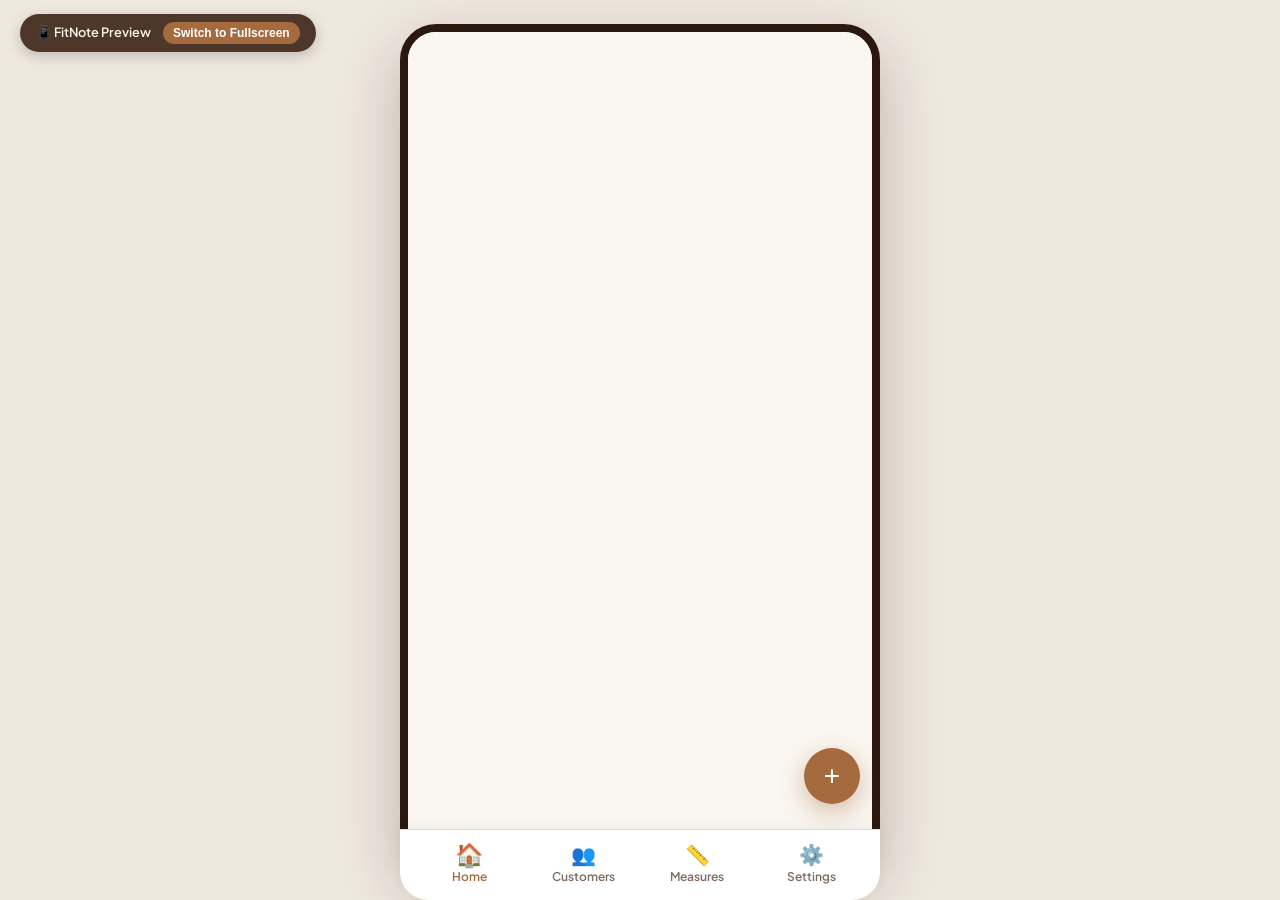
<file: index.html>
<!DOCTYPE html>
<html lang="en">
<head>
  <meta charset="UTF-8">
  <meta name="viewport" content="width=device-width, initial-scale=1.0, maximum-scale=1.0, user-scalable=no, viewport-fit=cover">
  <title>FitNote — Digital Measurement Book for Fashion Designers</title>
  <meta name="description" content="Digital measurement book for Ghanaian fashion designers and seamstresses. Store customer body measurements safely and find them in under 10 seconds.">
  <meta name="theme-color" content="#3B2418">

  <!-- Google Fonts: Plus Jakarta Sans & Playfair Display -->
  <link rel="preconnect" href="https://fonts.googleapis.com">
  <link rel="preconnect" href="https://fonts.gstatic.com" crossorigin>
  <link href="https://fonts.googleapis.com/css2?family=Playfair+Display:ital,wght@0,600;0,700;1,600&family=Plus+Jakarta+Sans:wght@400;500;600;700;800&display=swap" rel="stylesheet">

  <!-- Stylesheets -->
  <link rel="stylesheet" href="css/style.css">
  <link rel="stylesheet" href="css/auth.css">
  <link rel="stylesheet" href="css/responsive.css">

  <!-- Favicon / Mannequin Icon -->
  <link rel="icon" type="image/svg+xml" href="assets/mannequin.svg">
</head>
<body>

  <!-- Desktop Preview Toolbar (for testing & designer review on laptops) -->
  <div class="desktop-preview-bar">
    <span>📱 FitNote Preview</span>
    <button class="preview-toggle-btn" id="btn-toggle-wide-mode">Switch to Fullscreen</button>
  </div>

  <div id="app">

    <!-- ================= VIEW 1: SPLASH / WELCOME SCREEN ================= -->
    <section id="view-splash" class="view splash-view view-no-bottom-nav">
      <div></div>
      <div class="splash-content-center">
        <img src="assets/mannequin.svg" alt="FitNote Mannequin" class="splash-mannequin-logo">
        <h1 class="splash-brand-title">FitNote</h1>
        <div class="splash-tagline">Your Measurements.<br>Always With You.</div>
        <p class="splash-description">
          A simple way to keep your customers' body measurements safe, organized, and accessible even without internet.
        </p>
      </div>

      <div class="splash-actions">
        <button id="btn-splash-get-started" class="btn-splash-primary">Get Started</button>
        <button id="btn-splash-login" class="splash-login-link">I already have an account</button>
      </div>
    </section>

    <!-- ================= VIEW 2: LOGIN SCREEN ================= -->
    <section id="view-login" class="view auth-page-container view-no-bottom-nav">
      <div class="auth-header">
        <img src="assets/mannequin.svg" alt="FitNote" class="auth-logo">
        <h2 class="auth-title">FitNote</h2>
        <p class="auth-subtitle">Welcome back! Sign in to continue</p>
      </div>

      <div class="auth-card">
        <form id="form-login">
          <div class="form-group">
            <label class="form-label">Email or Phone Number</label>
            <div class="input-with-icon">
              <span class="input-icon-left">✉️</span>
              <input type="text" id="login-input-email" class="form-input" placeholder="ama@fashion.com or 024 XXX XXXX" required value="ama@fitnote.com">
            </div>
          </div>

          <div class="form-group">
            <label class="form-label">Password</label>
            <div class="input-with-icon">
              <span class="input-icon-left">🔒</span>
              <input type="password" id="login-input-password" class="form-input" placeholder="••••••••" required value="password123">
              <button type="button" class="input-icon-right" id="btn-toggle-password" title="Toggle password">👁</button>
            </div>
            <a href="javascript:void(0)" onclick="alert('Password reset link will be sent to your registered email.')" class="auth-forgot-link">Forgot password?</a>
          </div>

          <button type="submit" class="btn btn-primary" id="btn-submit-login">Login</button>
        </form>

        <div class="auth-footer">
          Don't have an account? <button type="button" class="auth-link-btn" onclick="location.hash='#register'">Create Account</button>
        </div>
      </div>
    </section>

    <!-- ================= VIEW 3: REGISTRATION SCREEN ================= -->
    <section id="view-register" class="view auth-page-container view-no-bottom-nav">
      <div class="auth-header">
        <img src="assets/mannequin.svg" alt="FitNote" class="auth-logo">
        <h2 class="auth-title">Create Account</h2>
        <p class="auth-subtitle">Keep your fashion client book safe forever</p>
      </div>

      <div class="auth-card">
        <form id="form-register">
          <div class="form-group">
            <label class="form-label">Full Name <span class="required">*</span></label>
            <input type="text" id="reg-input-name" class="form-input" placeholder="e.g. Ama Mensah" required>
          </div>

          <div class="form-group">
            <label class="form-label">Email Address <span class="required">*</span></label>
            <input type="email" id="reg-input-email" class="form-input" placeholder="ama@fashion.com" required>
          </div>

          <div class="form-group">
            <label class="form-label">Create Password <span class="required">*</span></label>
            <input type="password" id="reg-input-pass" class="form-input" placeholder="Minimum 6 characters" required minlength="6">
          </div>

          <div class="form-group">
            <label class="form-label">Confirm Password <span class="required">*</span></label>
            <input type="password" id="reg-input-confirm" class="form-input" placeholder="Re-enter password" required minlength="6">
          </div>

          <button type="submit" class="btn btn-primary">Create Account</button>
        </form>

        <div class="auth-footer">
          Already have an account? <button type="button" class="auth-link-btn" onclick="location.hash='#login'">Log In</button>
        </div>
      </div>
    </section>

    <!-- ================= VIEW 4: BUSINESS SETUP ================= -->
    <section id="view-setup" class="view auth-page-container view-no-bottom-nav">
      <div class="auth-header">
        <h2 class="auth-title">Welcome! 👋🏾</h2>
        <p class="auth-subtitle">Let's set up your fashion brand</p>
      </div>

      <div class="auth-card">
        <form id="form-setup">
          <div class="form-group">
            <label class="form-label">Business / Brand Name</label>
            <input type="text" id="setup-input-biz" class="form-input" placeholder="e.g. Ama's Fashion" required>
          </div>

          <div class="form-group">
            <label class="form-label">Your Name</label>
            <input type="text" id="setup-input-name" class="form-input" placeholder="e.g. Ama Mensah" required>
          </div>

          <div class="form-group">
            <label class="form-label">What do you make?</label>
            <div class="category-checkboxes">
              <label class="category-option">
                <input type="radio" name="setup_category" value="Women's Wear" checked>
                <span class="category-option-text">👗 Women's Wear (Gowns, Kaba & Slit)</span>
              </label>
              <label class="category-option">
                <input type="radio" name="setup_category" value="Men's Wear">
                <span class="category-option-text">👔 Men's Wear (Kaftan, Shirts, Suits)</span>
              </label>
              <label class="category-option">
                <input type="radio" name="setup_category" value="Children's Wear">
                <span class="category-option-text">🧸 Children's Wear</span>
              </label>
              <label class="category-option">
                <input type="radio" name="setup_category" value="Mixed">
                <span class="category-option-text">✨ Mixed / All Categories</span>
              </label>
            </div>
          </div>

          <button type="submit" class="btn btn-primary">Continue to Dashboard</button>
        </form>
      </div>
    </section>

    <!-- ================= VIEW 5: DASHBOARD ================= -->
    <section id="view-dashboard" class="view active-view">
      <header class="dashboard-header">
        <div class="header-greeting-row">
          <div>
            <h1 class="greeting-title" id="dashboard-greeting">Good morning, Ama! 👋🏾</h1>
            <div class="business-subtitle" id="dashboard-business-name">Ama's Fashion</div>
          </div>
          <button class="nav-icon-btn" onclick="location.hash='#settings'" title="Settings">
            🔔
          </button>
        </div>
        <div class="sync-status-pill sync-status-indicator">
          <span>✓</span> Synced
        </div>
      </header>

      <!-- Stats Grid -->
      <div class="stats-grid">
        <div class="stat-card">
          <div class="stat-icon">👥</div>
          <div class="stat-number" id="stat-total-customers">0</div>
          <div class="stat-label">Customers</div>
        </div>
        <div class="stat-card">
          <div class="stat-icon">📏</div>
          <div class="stat-number" id="stat-recently-measured">0</div>
          <div class="stat-label">Measured (30d)</div>
        </div>
        <div class="stat-card">
          <div class="stat-icon">✨</div>
          <div class="stat-number" id="stat-this-week">0</div>
          <div class="stat-label">This Week</div>
        </div>
      </div>

      <!-- Quick Actions Grid -->
      <div class="quick-actions-section">
        <div class="section-title-row">
          <h2 class="section-title">Quick Actions</h2>
        </div>
        <div class="quick-actions-grid">
          <div class="action-tile" onclick="location.hash='#add-customer'">
            <div class="action-tile-icon">➕</div>
            <div class="action-tile-text">
              <span class="action-tile-title">Add Customer</span>
              <span class="action-tile-subtitle">New client</span>
            </div>
          </div>

          <div class="action-tile" onclick="location.hash='#customers'">
            <div class="action-tile-icon">📏</div>
            <div class="action-tile-text">
              <span class="action-tile-title">Record Fit</span>
              <span class="action-tile-subtitle">Take measures</span>
            </div>
          </div>

          <div class="action-tile" onclick="location.hash='#customers'">
            <div class="action-tile-icon">📋</div>
            <div class="action-tile-text">
              <span class="action-tile-title">Client Book</span>
              <span class="action-tile-subtitle">All profiles</span>
            </div>
          </div>

          <div class="action-tile" onclick="location.hash='#settings'">
            <div class="action-tile-icon">☁️</div>
            <div class="action-tile-text">
              <span class="action-tile-title">Backup & Sync</span>
              <span class="action-tile-subtitle">Cloud safety</span>
            </div>
          </div>
        </div>
      </div>

      <!-- Prominent Fast Search -->
      <div style="padding: 0 20px;">
        <div class="search-container">
          <span class="search-icon-left">🔍</span>
          <input type="text" id="dashboard-search-input" class="search-input" placeholder="Search customers by name or phone...">
        </div>
      </div>

      <!-- Recent Customers Section -->
      <div class="quick-actions-section" style="margin-bottom: 12px;">
        <div class="section-title-row">
          <h2 class="section-title">Recent Customers</h2>
          <a href="#customers" class="section-link">View All ›</a>
        </div>
      </div>

      <div class="customer-list" id="dashboard-recent-list">
        <!-- Rendered dynamically -->
      </div>
    </section>

    <!-- ================= VIEW 6: CUSTOMERS LIST & SEARCH ================= -->
    <section id="view-customers" class="view">
      <header class="top-nav">
        <h1 class="top-nav-title">
          <span>👥</span> Customers
        </h1>
        <div style="display:flex; align-items:center; gap:8px;">
          <span class="badge badge-cream" id="customers-count-badge">0 customers</span>
          <button class="nav-icon-btn" onclick="location.hash='#add-customer'" title="Add Customer" style="background-color:var(--color-cream); font-size:1.4rem; color:var(--color-accent);">
            +
          </button>
        </div>
      </header>

      <div style="padding: 16px 20px 8px 20px;">
        <div class="search-container" style="margin-bottom: 10px;">
          <span class="search-icon-left">🔍</span>
          <input type="text" id="customers-search-input" class="search-input" placeholder="Search by name or phone (e.g. Ama)...">
        </div>
        <div class="sync-status-indicator" style="font-size:0.75rem; color:var(--color-text-muted); margin-bottom:8px;">
          ✓ Synced with Cloud
        </div>
      </div>

      <div class="customer-list" id="customers-full-list">
        <!-- Dynamically populated -->
      </div>
    </section>

    <!-- ================= VIEW 7: ADD / EDIT CUSTOMER ================= -->
    <section id="view-customer-form" class="view">
      <header class="top-nav">
        <button class="nav-icon-btn" onclick="window.history.back()">‹</button>
        <h2 class="top-nav-title" id="customer-form-title">Add Customer</h2>
        <div style="width:40px;"></div>
      </header>

      <div style="padding: 20px;">
        <div class="card">
          <form id="form-add-customer">
            <div class="form-group">
              <label class="form-label">Full Name <span class="required">*</span></label>
              <input type="text" id="cust-input-name" class="form-input" placeholder="e.g. Ama Mensah" required>
              <span class="form-hint">Enter first and last name for easy search.</span>
            </div>

            <div class="form-group">
              <label class="form-label">Phone Number <span class="required">*</span></label>
              <input type="tel" id="cust-input-phone" class="form-input" placeholder="e.g. 024 XXX XXXX" required>
              <span class="form-hint">Identifies the customer if names are duplicated.</span>
            </div>

            <div class="form-group">
              <label class="form-label">Gender</label>
              <select id="cust-input-gender" class="form-select">
                <option value="Female">Female</option>
                <option value="Male">Male</option>
                <option value="Other">Other</option>
                <option value="Prefer not to say">Prefer not to say</option>
              </select>
            </div>

            <div class="form-group">
              <label class="form-label">Old Notebook / Page Reference (Optional)</label>
              <input type="text" id="cust-input-notebook" class="form-input" placeholder="e.g. 2024 Black Book • Page 14">
              <span class="form-hint">Helps you reference old physical books while transitioning to FitNote.</span>
            </div>

            <div class="form-group">
              <label class="form-label">Customer Notes (Optional)</label>
              <textarea id="cust-input-notes" class="form-textarea" placeholder="e.g. Prefers loose fitting, wears corsets for wedding gowns, likes Ankara..."></textarea>
            </div>

            <button type="submit" class="btn btn-primary" style="margin-top:10px;">Save Customer</button>
          </form>
        </div>
      </div>
    </section>

    <!-- ================= VIEW 8: CUSTOMER PROFILE ================= -->
    <section id="view-customer-profile" class="view">
      <header class="top-nav">
        <button class="nav-icon-btn" onclick="location.hash='#customers'">‹</button>
        <h2 class="top-nav-title">Customer Profile</h2>
        <a href="javascript:void(0)" id="btn-profile-edit-customer" class="nav-icon-btn" title="Edit Customer">✏️</a>
      </header>

      <!-- Profile Hero Card -->
      <div class="profile-hero-card">
        <div class="profile-avatar-large" id="profile-avatar">AM</div>
        <h1 class="profile-name" id="profile-name">Ama Mensah</h1>
        <a href="#" class="profile-phone-btn" id="profile-phone">📞 024 123 4567</a>
        <div class="profile-tags-row" id="profile-tags-row">
          <!-- Gender & notes badges -->
        </div>
      </div>

      <!-- Profile Tabs -->
      <div class="tabs-header">
        <button class="tab-btn active">Measurements</button>
        <button class="tab-btn" onclick="alert('Orders & Invoicing will be available in Version 2.')">Orders (v2)</button>
        <button class="tab-btn" onclick="document.getElementById('profile-notes-card').scrollIntoView({behavior:'smooth'})">Notes</button>
      </div>

      <div style="padding: 0 20px;">
        <!-- Latest Measurement Card -->
        <div class="card" id="profile-latest-measurement-card">
          <!-- Rendered dynamically -->
        </div>

        <!-- Measurement History Banner -->
        <a href="#" id="btn-profile-history-link" class="card" style="display:flex; justify-content:space-between; align-items:center; text-decoration:none; color:inherit;">
          <div>
            <div style="font-weight:700; color:var(--color-primary); font-size:1rem;">Measurement History</div>
            <div style="font-size:0.8rem; color:var(--color-text-muted);">View previous records over time</div>
          </div>
          <div style="display:flex; align-items:center; gap:8px;">
            <span class="badge badge-cream" id="profile-history-count">0 records</span>
            <span style="font-size:1.2rem; color:var(--color-text-light);">›</span>
          </div>
        </a>

        <!-- Notes Card -->
        <div class="card" id="profile-notes-card">
          <div style="font-weight:700; color:var(--color-primary); margin-bottom:6px;">Client Notes</div>
          <p id="profile-customer-notes" style="font-size:0.92rem; color:var(--color-text-muted);"></p>
        </div>

        <!-- Add Measurement Button -->
        <a href="#" id="btn-profile-add-meas" class="btn btn-primary" style="margin-top:8px; margin-bottom:24px;">
          📏 + Add Measurement
        </a>
      </div>
    </section>

    <!-- ================= VIEW 9: ADD / EDIT MEASUREMENT ================= -->
    <section id="view-measurement-form" class="view">
      <header class="top-nav">
        <button class="nav-icon-btn" onclick="window.history.back()">‹</button>
        <h2 class="top-nav-title" id="meas-form-title">Add Measurement</h2>
        <div style="width:40px;"></div>
      </header>

      <div style="padding: 16px 20px;">
        <div style="margin-bottom: 12px;">
          <span style="font-size:0.85rem; color:var(--color-text-muted);">Customer:</span>
          <h2 style="font-size:1.25rem; color:var(--color-primary);" id="meas-form-customer-name">Ama Mensah</h2>
        </div>

        <!-- Step 1: Measurement Template Selector -->
        <label class="form-label" style="margin-bottom:6px;">Select Garment Template</label>
        <div class="template-chips-row" id="template-chips-container">
          <!-- Dynamically populated chips -->
        </div>

        <!-- Step 2: Measurement Unit Toggle -->
        <div style="display:flex; justify-content:space-between; align-items:center; margin-bottom:12px;">
          <label class="form-label">Measurement Unit</label>
          <div class="unit-toggle-group">
            <button type="button" class="unit-toggle-btn active" data-unit="inches">Inches (")</button>
            <button type="button" class="unit-toggle-btn" data-unit="cm">Centimeters (cm)</button>
          </div>
        </div>

        <form id="form-add-measurement">
          <!-- Step 3: Measurement Input Fields Grid -->
          <div class="measurement-inputs-grid" id="measurement-fields-container">
            <!-- Dynamically populated inputs -->
          </div>

          <!-- Measurement Session Date -->
          <div class="form-group">
            <label class="form-label">Measurement Date</label>
            <input type="date" id="meas-input-date" class="form-input" required>
          </div>

          <!-- Session Notes -->
          <div class="form-group">
            <label class="form-label">Garment Notes (Optional)</label>
            <textarea id="meas-input-notes" class="form-textarea" placeholder="e.g. Wedding guest outfit, client wore shapewear, slightly loose fitting..."></textarea>
          </div>

          <button type="submit" class="btn btn-primary" style="margin-top:8px;">Save Measurements</button>
        </form>
      </div>
    </section>

    <!-- ================= VIEW 10: MEASUREMENT DETAIL ================= -->
    <section id="view-measurement-detail" class="view">
      <header class="top-nav">
        <button class="nav-icon-btn" onclick="window.history.back()">‹</button>
        <h2 class="top-nav-title">Measurements</h2>
        <a href="#" id="detail-btn-edit" class="nav-icon-btn" title="Edit">✏️</a>
      </header>

      <div style="padding: 16px 20px;">
        <!-- Customer Banner -->
        <div class="card" style="margin-bottom:14px; background:linear-gradient(180deg, #FFFFFF 0%, var(--color-cream-light) 100%);">
          <div style="display:flex; justify-content:space-between; align-items:flex-start;">
            <div>
              <h2 id="detail-customer-name" style="font-size:1.25rem;">Ama Mensah</h2>
              <div id="detail-customer-meta" style="font-size:0.85rem; color:var(--color-text-muted); margin-top:2px;">Female • 12 Sept 2026</div>
            </div>
            <span class="badge badge-accent" id="detail-type-badge">Women's Dress</span>
          </div>
          <div style="margin-top:8px;">
            <span class="badge badge-cream" id="detail-unit-badge">Inches (")</span>
          </div>
        </div>

        <!-- Full Measurement Numbers -->
        <div class="card">
          <h3 style="font-size:1rem; margin-bottom:10px;">Recorded Body Measurements</h3>
          <div class="measurements-grid" id="detail-measurements-grid">
            <!-- Populated dynamically -->
          </div>
        </div>

        <!-- Garment Notes -->
        <div class="card">
          <h3 style="font-size:1rem; margin-bottom:6px;">Notes</h3>
          <p id="detail-notes" style="font-size:0.92rem; color:var(--color-text-muted);"></p>
        </div>

        <!-- Action Buttons -->
        <div style="display:flex; gap:12px; margin-top:14px;">
          <a href="#" id="detail-btn-history" class="btn btn-primary">Measurement History</a>
        </div>
      </div>
    </section>

    <!-- ================= VIEW 11: MEASUREMENT HISTORY TIMELINE ================= -->
    <section id="view-history" class="view">
      <header class="top-nav">
        <button class="nav-icon-btn" onclick="window.history.back()">‹</button>
        <h2 class="top-nav-title">Measurement History</h2>
        <div style="width:40px;"></div>
      </header>

      <div style="padding: 16px 20px 8px 20px;">
        <h2 id="history-customer-name" style="font-size:1.2rem; color:var(--color-primary); margin-bottom:4px;">Ama Mensah's History</h2>
        <p style="font-size:0.85rem; color:var(--color-text-muted);">
          Permanent record over time. Older measurements are never overwritten.
        </p>
      </div>

      <div id="history-timeline-container">
        <!-- Rendered timeline items -->
      </div>

      <div style="padding: 16px 20px;">
        <a href="#" id="btn-history-add-new" class="btn btn-primary">+ Add New Measurement Record</a>
      </div>
    </section>

    <!-- ================= VIEW 12: SETTINGS & BACKUP ================= -->
    <section id="view-settings" class="view">
      <header class="top-nav">
        <h1 class="top-nav-title">⚙️ Settings & Backup</h1>
      </header>

      <div style="padding: 20px;">
        <!-- Designer Profile Summary -->
        <div class="card">
          <div style="display:flex; align-items:center; gap:14px; margin-bottom:12px;">
            <div class="avatar-circle" style="background-color:var(--color-accent); width:50px; height:50px; font-size:1.2rem;">🧵</div>
            <div>
              <div style="font-weight:700; font-size:1.1rem; color:var(--color-primary);" id="settings-designer-name">Ama Mensah</div>
              <div style="font-size:0.85rem; color:var(--color-accent);" id="settings-biz-name">Ama's Fashion</div>
              <div style="font-size:0.75rem; color:var(--color-text-light);" id="settings-email">ama@fitnote.com</div>
            </div>
          </div>
          <div class="sync-status-indicator" style="font-size:0.85rem; font-weight:600;">
            ✓ Synced with Cloud
          </div>
        </div>

        <!-- Data Backup & Cloud Sync Card -->
        <div class="card">
          <h3 style="font-size:1rem; margin-bottom:8px;">☁️ Data Safety & Notebook Backup</h3>
          <p style="font-size:0.85rem; color:var(--color-text-muted); margin-bottom:14px;">
            Never lose customer measurements if your phone is lost, replaced, or damaged.
          </p>

          <button id="btn-export-backup" class="btn btn-secondary btn-sm" style="width:100%; margin-bottom:10px;">
            📥 Export Backup File (.json)
          </button>

          <label class="btn btn-outline btn-sm" style="width:100%; cursor:pointer;">
            📤 Restore from Backup File
            <input type="file" id="input-restore-file" accept=".json" style="display:none;">
          </label>
        </div>

        <!-- Demo Data Testing Card -->
        <div class="card">
          <h3 style="font-size:1rem; margin-bottom:6px;">🇬🇭 Sample Ghanaian Data</h3>
          <p style="font-size:0.85rem; color:var(--color-text-muted); margin-bottom:12px;">
            Load sample Ghanaian customers (Ama Mensah, Kofi Boateng, Serwaa Gyan) to test all features.
          </p>
          <button id="btn-reset-demo-data" class="btn btn-secondary btn-sm" style="width:100%;">
            Load Sample Data
          </button>
        </div>

        <!-- Logout Action -->
        <div style="margin-top:20px;">
          <button id="btn-logout" class="btn btn-danger-outline">Log Out</button>
        </div>
      </div>
    </section>

    <!-- ================= FIXED BOTTOM NAVIGATION BAR ================= -->
    <nav class="bottom-nav" id="bottom-nav">
      <a href="#dashboard" class="bottom-nav-item active">
        <span class="nav-icon">🏠</span>
        <span>Home</span>
      </a>
      <a href="#customers" class="bottom-nav-item">
        <span class="nav-icon">👥</span>
        <span>Customers</span>
      </a>
      <a href="#customers" class="bottom-nav-item">
        <span class="nav-icon">📏</span>
        <span>Measures</span>
      </a>
      <a href="#settings" class="bottom-nav-item">
        <span class="nav-icon">⚙️</span>
        <span>Settings</span>
      </a>
    </nav>

    <!-- Floating Action Button for Quick Add -->
    <button class="fab-btn" onclick="location.hash='#add-customer'" title="Add Customer">+</button>

    <!-- Toast Notification Container -->
    <div id="toast-container" class="toast-container"></div>

  </div>

  <!-- Application Controller (Universal, Offline-Ready, No Build Needed) -->
  <script src="js/fitnote.js"></script>
</body>
</html>
</file>
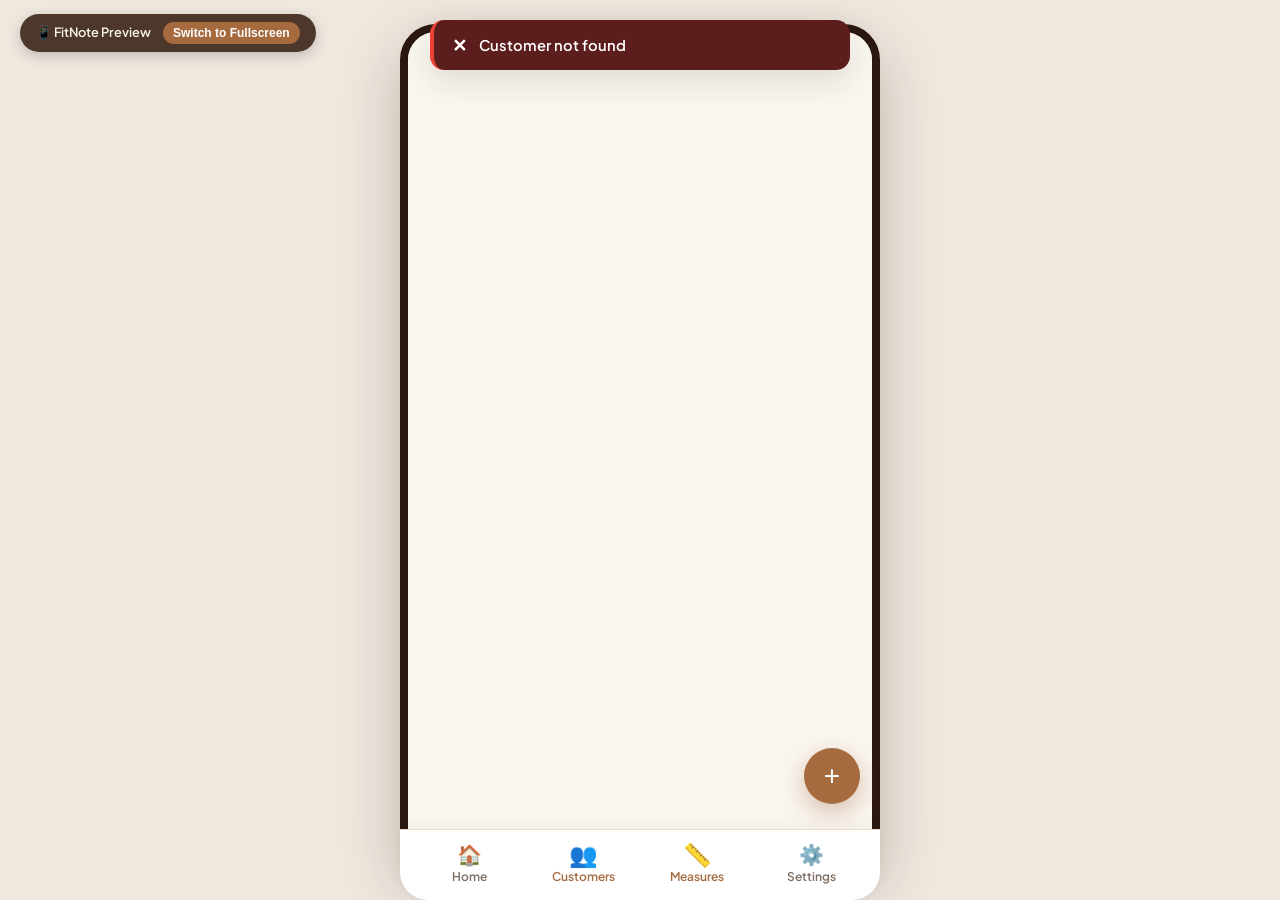
<file: customer.html>
<!DOCTYPE html>
<html lang="en">
<head>
  <meta charset="UTF-8">
  <title>FitNote — Customer Profile</title>
  <script>
    const params = window.location.search;
    window.location.replace("index.html#customer" + params);
  </script>
</head>
<body>
  <p>Redirecting to Customer Profile...</p>
</body>
</html>
</file>
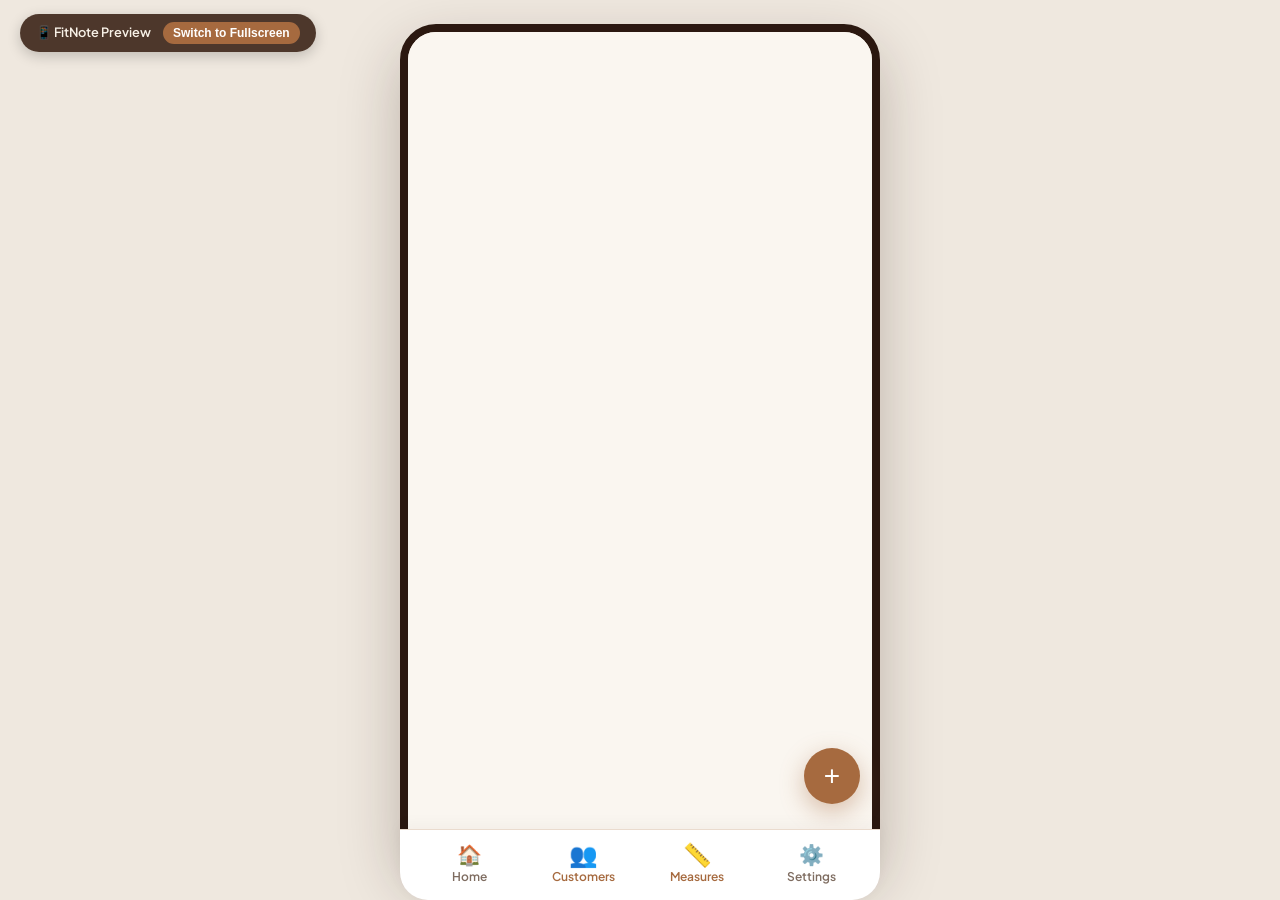
<file: customers.html>
<!DOCTYPE html>
<html lang="en">
<head>
  <meta charset="UTF-8">
  <meta http-equiv="refresh" content="0; url=index.html#customers">
  <title>FitNote — Customers</title>
  <script>window.location.replace("index.html#customers");</script>
</head>
<body>
  <p>Redirecting to <a href="index.html#customers">FitNote Customers</a>...</p>
</body>
</html>
</file>
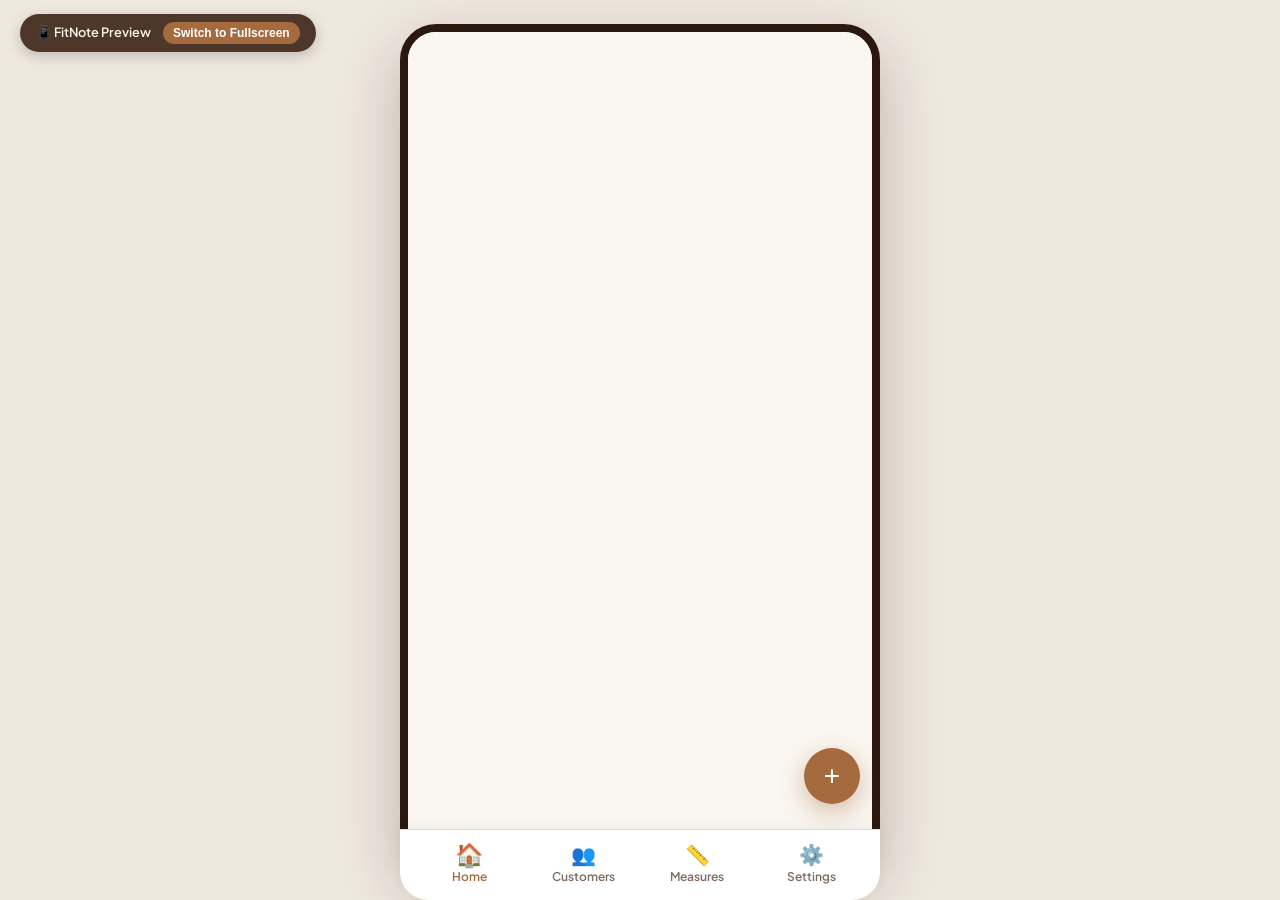
<file: dashboard.html>
<!DOCTYPE html>
<html lang="en">
<head>
  <meta charset="UTF-8">
  <meta http-equiv="refresh" content="0; url=index.html#dashboard">
  <title>FitNote — Dashboard</title>
  <script>window.location.replace("index.html#dashboard");</script>
</head>
<body>
  <p>Redirecting to <a href="index.html#dashboard">FitNote Dashboard</a>...</p>
</body>
</html>
</file>
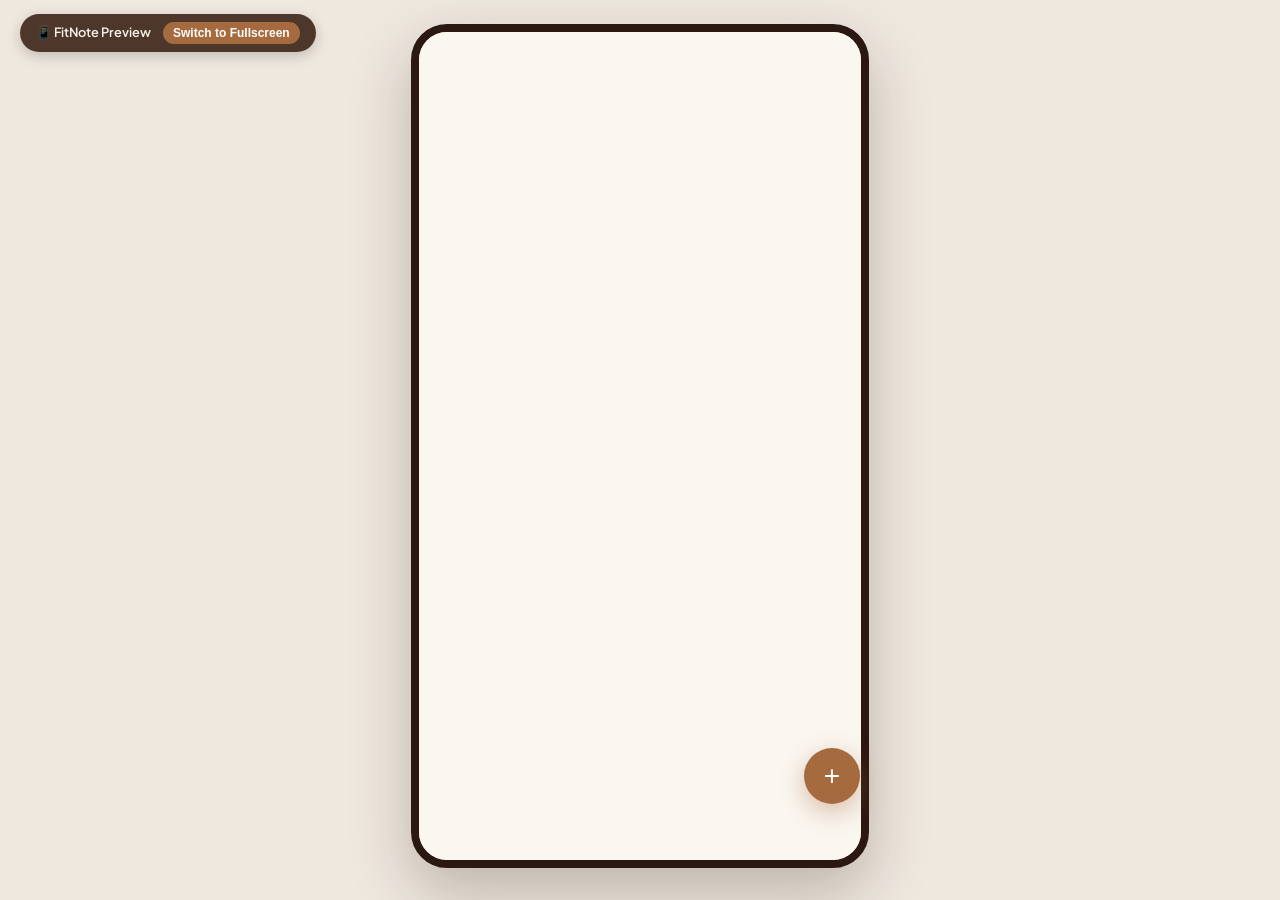
<file: login.html>
<!DOCTYPE html>
<html lang="en">
<head>
  <meta charset="UTF-8">
  <meta http-equiv="refresh" content="0; url=index.html#login">
  <title>FitNote — Login</title>
  <script>window.location.replace("index.html#login");</script>
</head>
<body>
  <p>Redirecting to <a href="index.html#login">FitNote Login</a>...</p>
</body>
</html>
</file>
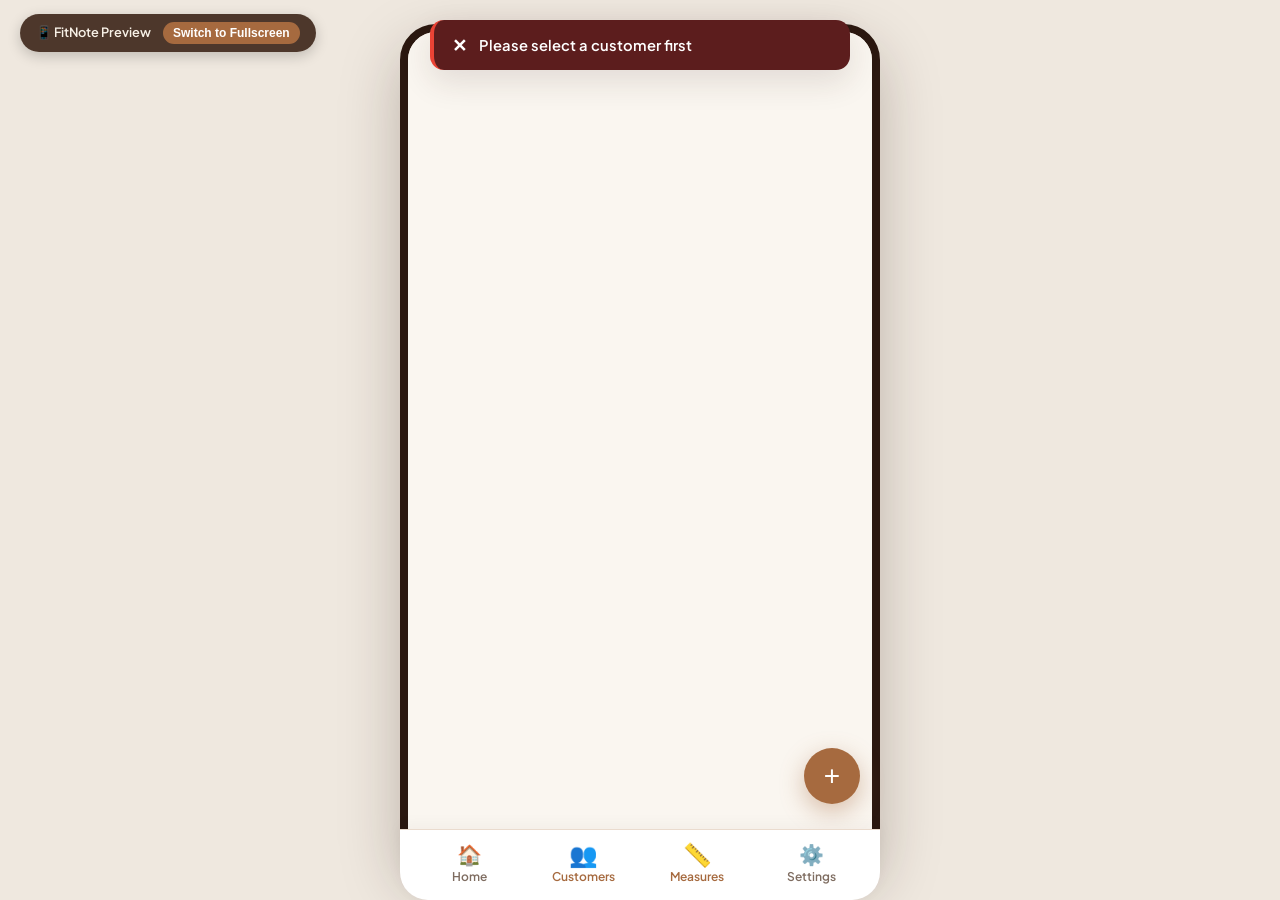
<file: measurement.html>
<!DOCTYPE html>
<html lang="en">
<head>
  <meta charset="UTF-8">
  <title>FitNote — Measurements</title>
  <script>
    const params = window.location.search;
    window.location.replace("index.html#add-measurement" + params);
  </script>
</head>
<body>
  <p>Redirecting to Measurements...</p>
</body>
</html>
</file>
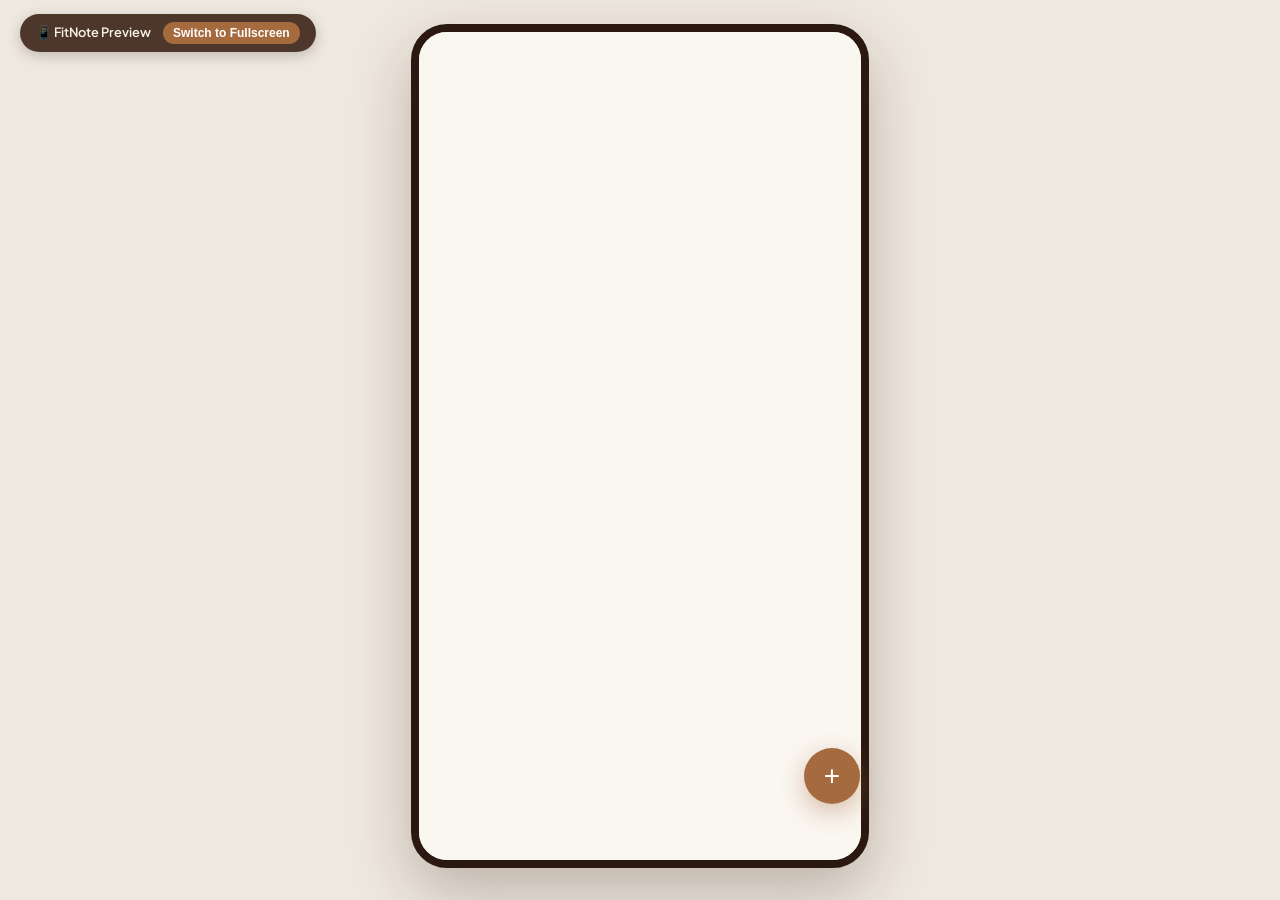
<file: register.html>
<!DOCTYPE html>
<html lang="en">
<head>
  <meta charset="UTF-8">
  <meta http-equiv="refresh" content="0; url=index.html#register">
  <title>FitNote — Register</title>
  <script>window.location.replace("index.html#register");</script>
</head>
<body>
  <p>Redirecting to <a href="index.html#register">FitNote Registration</a>...</p>
</body>
</html>
</file>
<file: css/style.css>
/**
 * FitNote - Core Stylesheet
 * Digital Measurement Book for Ghanaian Fashion Designers
 * Visual aesthetic: Warm Ghanaian haute couture, earthy browns, terracotta, cream
 */

:root {
  /* Color Palette */
  --color-primary: #3B2418;       /* Dark rich cocoa brown */
  --color-primary-dark: #27160E;  /* Deep espresso */
  --color-accent: #A66A3F;        /* Terracotta / caramel */
  --color-accent-hover: #8D542B;  /* Deeper caramel */
  --color-soft-beige: #D9B38C;    /* Soft beige / sand */
  --color-cream: #F8F1E7;         /* Warm cream */
  --color-cream-light: #FDFBF8;   /* Off-white */
  --color-bg: #FAF6F0;            /* App canvas background */
  --color-surface: #FFFFFF;       /* Card surfaces */
  --color-border: #EADBCE;        /* Subtle warm divider */
  --color-border-focus: #A66A3F;  /* Form focus outline */

  /* Text & Typography */
  --color-text-main: #2C1A10;     /* Dark readable cocoa */
  --color-text-muted: #7E6C60;    /* Muted secondary labels */
  --color-text-light: #A49589;    /* Placeholder & faint text */
  --color-text-inverse: #FFFFFF;  /* White on dark buttons */

  /* Functional Status Colors */
  --color-success-bg: #E6F4EA;
  --color-success-text: #137333;
  --color-warning-bg: #FEF7E0;
  --color-warning-text: #B06000;
  --color-danger-bg: #FCE8E6;
  --color-danger-text: #C5221F;

  /* Typography */
  --font-family: 'Plus Jakarta Sans', -apple-system, BlinkMacSystemFont, 'Segoe UI', Roboto, Helvetica, Arial, sans-serif;
  --font-serif: 'Playfair Display', Georgia, serif;

  /* Geometry & Shadows */
  --radius-sm: 8px;
  --radius-md: 14px;
  --radius-lg: 20px;
  --radius-xl: 28px;
  --radius-full: 9999px;

  --shadow-sm: 0 2px 6px rgba(59, 36, 24, 0.04);
  --shadow-md: 0 6px 18px rgba(59, 36, 24, 0.08);
  --shadow-lg: 0 12px 32px rgba(59, 36, 24, 0.12);

  --transition-fast: 0.15s ease;
  --transition-normal: 0.25s ease;
}

/* Reset & Box Sizing */
*, *::before, *::after {
  box-sizing: border-box;
  margin: 0;
  padding: 0;
  -webkit-tap-highlight-color: transparent;
}

html, body {
  height: 100%;
  font-family: var(--font-family);
  background-color: var(--color-bg);
  color: var(--color-text-main);
  line-height: 1.5;
  -webkit-font-smoothing: antialiased;
  -moz-osx-font-smoothing: grayscale;
}

/* Application Container (Mobile Frame by Default, Fluid on Handsets) */
#app {
  min-height: 100vh;
  display: flex;
  flex-direction: column;
  position: relative;
  background-color: var(--color-bg);
  max-width: 480px;
  margin: 0 auto;
  box-shadow: 0 0 40px rgba(59, 36, 24, 0.07);
}

/* View Container - Screen Transitions */
.view {
  display: none;
  flex-direction: column;
  flex: 1;
  padding-bottom: 84px; /* Space for bottom nav bar */
  opacity: 0;
  transform: translateY(6px);
  transition: opacity var(--transition-normal), transform var(--transition-normal);
}

.view.active-view {
  display: flex;
  opacity: 1;
  transform: translateY(0);
}

.view-no-bottom-nav {
  padding-bottom: 24px;
}

/* Common App Top Navigation Bar */
.top-nav {
  display: flex;
  align-items: center;
  justify-content: space-between;
  padding: 16px 20px;
  background-color: var(--color-surface);
  border-bottom: 1px solid var(--color-border);
  position: sticky;
  top: 0;
  z-index: 50;
}

.top-nav-title {
  font-size: 1.15rem;
  font-weight: 700;
  color: var(--color-primary);
  display: flex;
  align-items: center;
  gap: 8px;
}

.nav-icon-btn {
  background: none;
  border: none;
  font-size: 1.25rem;
  color: var(--color-primary);
  cursor: pointer;
  display: flex;
  align-items: center;
  justify-content: center;
  width: 40px;
  height: 40px;
  border-radius: var(--radius-full);
  transition: background-color var(--transition-fast);
}

.nav-icon-btn:hover {
  background-color: var(--color-cream);
}

/* Fixed Bottom Navigation Bar */
.bottom-nav {
  position: fixed;
  bottom: 0;
  left: 50%;
  transform: translateX(-50%);
  width: 100%;
  max-width: 480px;
  background-color: var(--color-surface);
  border-top: 1px solid var(--color-border);
  display: flex;
  justify-content: space-around;
  padding: 8px 12px;
  z-index: 100;
  box-shadow: 0 -4px 16px rgba(59, 36, 24, 0.04);
}

.bottom-nav-item {
  display: flex;
  flex-direction: column;
  align-items: center;
  justify-content: center;
  gap: 4px;
  text-decoration: none;
  color: var(--color-text-muted);
  font-size: 0.75rem;
  font-weight: 600;
  padding: 6px 12px;
  border-radius: var(--radius-md);
  transition: all var(--transition-fast);
  cursor: pointer;
  border: none;
  background: none;
  flex: 1;
}

.bottom-nav-item .nav-icon {
  font-size: 1.25rem;
  line-height: 1;
  transition: transform var(--transition-fast);
}

.bottom-nav-item.active {
  color: var(--color-accent);
}

.bottom-nav-item.active .nav-icon {
  transform: scale(1.15);
}

/* Floating Action Button (Add Customer) */
.fab-btn {
  position: fixed;
  bottom: 96px;
  right: calc(50% - 220px);
  background-color: var(--color-accent);
  color: var(--color-text-inverse);
  width: 56px;
  height: 56px;
  border-radius: var(--radius-full);
  display: flex;
  align-items: center;
  justify-content: center;
  font-size: 1.75rem;
  box-shadow: 0 8px 24px rgba(166, 106, 63, 0.4);
  border: none;
  cursor: pointer;
  z-index: 90;
  transition: transform var(--transition-fast), background-color var(--transition-fast);
}

.fab-btn:active {
  transform: scale(0.94);
}

@media (max-width: 480px) {
  .fab-btn {
    right: 20px;
  }
}

/* Typography Helpers */
h1, h2, h3, h4 {
  color: var(--color-primary);
  font-weight: 700;
  line-height: 1.3;
}

h1 { font-size: 1.6rem; }
h2 { font-size: 1.35rem; }
h3 { font-size: 1.15rem; }

p {
  color: var(--color-text-muted);
  font-size: 0.95rem;
}

/* Buttons */
.btn {
  display: inline-flex;
  align-items: center;
  justify-content: center;
  gap: 8px;
  padding: 14px 22px;
  font-family: inherit;
  font-size: 1rem;
  font-weight: 600;
  border-radius: var(--radius-md);
  border: 1px solid transparent;
  cursor: pointer;
  transition: all var(--transition-fast);
  text-decoration: none;
  width: 100%;
}

.btn-primary {
  background-color: var(--color-accent);
  color: var(--color-text-inverse);
  box-shadow: 0 4px 14px rgba(166, 106, 63, 0.25);
}

.btn-primary:hover {
  background-color: var(--color-accent-hover);
}

.btn-primary:active {
  transform: scale(0.98);
}

.btn-secondary {
  background-color: var(--color-cream);
  color: var(--color-primary);
  border-color: var(--color-border);
}

.btn-secondary:hover {
  background-color: var(--color-soft-beige);
}

.btn-outline {
  background-color: transparent;
  color: var(--color-primary);
  border: 1.5px solid var(--color-border);
}

.btn-outline:hover {
  background-color: var(--color-cream);
}

.btn-danger-outline {
  background-color: transparent;
  color: var(--color-danger-text);
  border: 1.5px solid #F8D7DA;
}

.btn-danger-outline:hover {
  background-color: var(--color-danger-bg);
}

.btn-sm {
  padding: 8px 14px;
  font-size: 0.85rem;
  border-radius: var(--radius-sm);
  width: auto;
}

/* Inputs & Form Groups */
.form-group {
  margin-bottom: 18px;
  display: flex;
  flex-direction: column;
  gap: 6px;
}

.form-label {
  font-size: 0.88rem;
  font-weight: 600;
  color: var(--color-primary);
}

.form-label .required {
  color: var(--color-accent);
  margin-left: 2px;
}

.form-input, .form-select, .form-textarea {
  width: 100%;
  padding: 13px 16px;
  font-family: inherit;
  font-size: 0.98rem;
  color: var(--color-text-main);
  background-color: var(--color-surface);
  border: 1.5px solid var(--color-border);
  border-radius: var(--radius-md);
  transition: border-color var(--transition-fast), box-shadow var(--transition-fast);
  outline: none;
}

.form-input:focus, .form-select:focus, .form-textarea:focus {
  border-color: var(--color-border-focus);
  box-shadow: 0 0 0 3px rgba(166, 106, 63, 0.12);
}

.form-input::placeholder, .form-textarea::placeholder {
  color: var(--color-text-light);
}

.form-textarea {
  resize: vertical;
  min-height: 84px;
}

.form-hint {
  font-size: 0.78rem;
  color: var(--color-text-muted);
}

/* Search Bar (Prominent, High-contrast, Instant feedback) */
.search-container {
  position: relative;
  width: 100%;
  margin-bottom: 16px;
}

.search-input {
  width: 100%;
  padding: 14px 44px 14px 46px;
  font-family: inherit;
  font-size: 0.95rem;
  background-color: var(--color-surface);
  border: 1.5px solid var(--color-border);
  border-radius: var(--radius-full);
  outline: none;
  box-shadow: var(--shadow-sm);
  transition: all var(--transition-fast);
}

.search-input:focus {
  border-color: var(--color-accent);
  box-shadow: 0 0 0 3px rgba(166, 106, 63, 0.12);
}

.search-icon-left {
  position: absolute;
  left: 18px;
  top: 50%;
  transform: translateY(-50%);
  color: var(--color-text-muted);
  font-size: 1.05rem;
  pointer-events: none;
}

.search-clear-btn {
  position: absolute;
  right: 14px;
  top: 50%;
  transform: translateY(-50%);
  background: none;
  border: none;
  color: var(--color-text-light);
  font-size: 1.1rem;
  cursor: pointer;
  padding: 4px;
  display: none;
}

/* Badges & Pills */
.badge {
  display: inline-flex;
  align-items: center;
  gap: 4px;
  padding: 4px 10px;
  font-size: 0.75rem;
  font-weight: 700;
  border-radius: var(--radius-full);
}

.badge-success {
  background-color: var(--color-success-bg);
  color: var(--color-success-text);
}

.badge-cream {
  background-color: var(--color-cream);
  color: var(--color-primary);
}

.badge-accent {
  background-color: var(--color-accent);
  color: var(--color-text-inverse);
}

.badge-sync {
  background-color: #EBF3FC;
  color: #1A73E8;
}

/* Cards & Surfaces */
.card {
  background-color: var(--color-surface);
  border: 1px solid var(--color-border);
  border-radius: var(--radius-lg);
  padding: 18px;
  margin-bottom: 14px;
  box-shadow: var(--shadow-sm);
}

/* Dashboard Specific Styles */
.dashboard-header {
  padding: 24px 20px 16px 20px;
  background: linear-gradient(180deg, #FDFBF8 0%, var(--color-bg) 100%);
}

.header-greeting-row {
  display: flex;
  align-items: center;
  justify-content: space-between;
  margin-bottom: 4px;
}

.greeting-title {
  font-size: 1.45rem;
  font-weight: 800;
  color: var(--color-primary);
}

.business-subtitle {
  font-size: 0.88rem;
  color: var(--color-accent);
  font-weight: 600;
  display: flex;
  align-items: center;
  gap: 6px;
}

.sync-status-pill {
  display: inline-flex;
  align-items: center;
  gap: 5px;
  padding: 3px 8px;
  background-color: var(--color-cream);
  border: 1px solid var(--color-border);
  border-radius: var(--radius-full);
  font-size: 0.72rem;
  font-weight: 600;
  color: var(--color-primary);
  margin-top: 6px;
}

/* Stats Row */
.stats-grid {
  display: grid;
  grid-template-columns: repeat(3, 1fr);
  gap: 10px;
  padding: 0 20px;
  margin-bottom: 20px;
}

.stat-card {
  background-color: var(--color-surface);
  border: 1px solid var(--color-border);
  border-radius: var(--radius-md);
  padding: 14px 10px;
  display: flex;
  flex-direction: column;
  align-items: center;
  text-align: center;
  box-shadow: var(--shadow-sm);
}

.stat-icon {
  font-size: 1.25rem;
  margin-bottom: 4px;
}

.stat-number {
  font-size: 1.45rem;
  font-weight: 800;
  color: var(--color-primary);
  line-height: 1.1;
}

.stat-label {
  font-size: 0.72rem;
  font-weight: 600;
  color: var(--color-text-muted);
  margin-top: 2px;
}

/* Quick Actions Grid */
.quick-actions-section {
  padding: 0 20px;
  margin-bottom: 24px;
}

.section-title-row {
  display: flex;
  align-items: center;
  justify-content: space-between;
  margin-bottom: 12px;
}

.section-title {
  font-size: 1.05rem;
  font-weight: 700;
  color: var(--color-primary);
}

.section-link {
  font-size: 0.85rem;
  font-weight: 600;
  color: var(--color-accent);
  text-decoration: none;
}

.quick-actions-grid {
  display: grid;
  grid-template-columns: repeat(2, 1fr);
  gap: 12px;
}

.action-tile {
  background-color: var(--color-surface);
  border: 1.5px solid var(--color-border);
  border-radius: var(--radius-md);
  padding: 16px 14px;
  display: flex;
  align-items: center;
  gap: 12px;
  cursor: pointer;
  transition: all var(--transition-fast);
  text-align: left;
  border: 1px solid var(--color-border);
}

.action-tile:hover {
  border-color: var(--color-accent);
  background-color: var(--color-cream);
  transform: translateY(-2px);
}

.action-tile:active {
  transform: scale(0.98);
}

.action-tile-icon {
  width: 42px;
  height: 42px;
  border-radius: var(--radius-sm);
  background-color: var(--color-cream);
  display: flex;
  align-items: center;
  justify-content: center;
  font-size: 1.25rem;
  flex-shrink: 0;
}

.action-tile-text {
  display: flex;
  flex-direction: column;
}

.action-tile-title {
  font-size: 0.92rem;
  font-weight: 700;
  color: var(--color-primary);
}

.action-tile-subtitle {
  font-size: 0.75rem;
  color: var(--color-text-muted);
}

/* Customer List Items */
.customer-list {
  display: flex;
  flex-direction: column;
  gap: 10px;
  padding: 0 20px;
}

.customer-card-item {
  background-color: var(--color-surface);
  border: 1px solid var(--color-border);
  border-radius: var(--radius-md);
  padding: 14px 16px;
  display: flex;
  align-items: center;
  justify-content: space-between;
  text-decoration: none;
  color: inherit;
  transition: all var(--transition-fast);
  cursor: pointer;
}

.customer-card-item:hover {
  border-color: var(--color-accent);
  box-shadow: var(--shadow-sm);
  transform: translateY(-1px);
}

.customer-card-left {
  display: flex;
  align-items: center;
  gap: 14px;
}

.avatar-circle {
  width: 44px;
  height: 44px;
  border-radius: var(--radius-full);
  display: flex;
  align-items: center;
  justify-content: center;
  color: #FFFFFF;
  font-weight: 700;
  font-size: 0.95rem;
  flex-shrink: 0;
  box-shadow: 0 2px 8px rgba(59, 36, 24, 0.15);
}

.customer-card-meta {
  display: flex;
  flex-direction: column;
  gap: 2px;
}

.customer-card-name {
  font-size: 0.98rem;
  font-weight: 700;
  color: var(--color-primary);
}

.customer-card-phone {
  font-size: 0.82rem;
  color: var(--color-text-muted);
  display: flex;
  align-items: center;
  gap: 4px;
}

.customer-card-measured {
  font-size: 0.75rem;
  color: var(--color-text-light);
}

.customer-card-chevron {
  color: var(--color-text-light);
  font-size: 1.1rem;
}

/* Customer Profile View */
.profile-hero-card {
  background-color: var(--color-surface);
  border: 1px solid var(--color-border);
  border-radius: var(--radius-lg);
  padding: 24px 20px 20px 20px;
  margin: 16px 20px;
  display: flex;
  flex-direction: column;
  align-items: center;
  text-align: center;
  position: relative;
}

.profile-avatar-large {
  width: 72px;
  height: 72px;
  border-radius: var(--radius-full);
  display: flex;
  align-items: center;
  justify-content: center;
  color: #FFFFFF;
  font-size: 1.6rem;
  font-weight: 800;
  margin-bottom: 12px;
  box-shadow: 0 4px 16px rgba(59, 36, 24, 0.18);
}

.profile-name {
  font-size: 1.35rem;
  font-weight: 800;
  color: var(--color-primary);
  margin-bottom: 4px;
}

.profile-phone-btn {
  display: inline-flex;
  align-items: center;
  gap: 6px;
  color: var(--color-accent);
  font-size: 0.92rem;
  font-weight: 600;
  text-decoration: none;
  margin-bottom: 12px;
}

.profile-tags-row {
  display: flex;
  flex-wrap: wrap;
  gap: 6px;
  justify-content: center;
}

/* Tabs */
.tabs-header {
  display: flex;
  border-bottom: 1.5px solid var(--color-border);
  margin: 0 20px 16px 20px;
}

.tab-btn {
  flex: 1;
  background: none;
  border: none;
  padding: 12px 8px;
  font-family: inherit;
  font-size: 0.92rem;
  font-weight: 600;
  color: var(--color-text-muted);
  cursor: pointer;
  position: relative;
  transition: color var(--transition-fast);
}

.tab-btn.active {
  color: var(--color-accent);
}

.tab-btn.active::after {
  content: '';
  position: absolute;
  bottom: -1.5px;
  left: 20%;
  right: 20%;
  height: 3px;
  background-color: var(--color-accent);
  border-radius: var(--radius-full);
}

/* Measurement Values Grid (Inches & CM Display) */
.measurements-grid {
  display: grid;
  grid-template-columns: repeat(2, 1fr);
  gap: 10px;
  margin-top: 12px;
}

.measurement-cell {
  background-color: var(--color-cream-light);
  border: 1px solid var(--color-border);
  border-radius: var(--radius-sm);
  padding: 10px 14px;
  display: flex;
  justify-content: space-between;
  align-items: center;
}

.measurement-cell-label {
  font-size: 0.85rem;
  color: var(--color-text-muted);
}

.measurement-cell-val {
  font-size: 1.05rem;
  font-weight: 700;
  color: var(--color-primary);
}

/* Measurement History Timeline */
.history-timeline {
  display: flex;
  flex-direction: column;
  position: relative;
  padding-left: 26px;
  margin: 16px 20px;
}

.history-timeline::before {
  content: '';
  position: absolute;
  left: 8px;
  top: 14px;
  bottom: 20px;
  width: 2px;
  background-color: var(--color-border);
}

.timeline-item {
  position: relative;
  margin-bottom: 20px;
}

.timeline-marker {
  position: absolute;
  left: -26px;
  top: 4px;
  width: 18px;
  height: 18px;
  border-radius: var(--radius-full);
  background-color: var(--color-accent);
  border: 3px solid var(--color-surface);
  box-shadow: 0 0 0 2px var(--color-border);
}

.timeline-marker.marker-latest {
  background-color: #137333;
}

.timeline-card {
  background-color: var(--color-surface);
  border: 1px solid var(--color-border);
  border-radius: var(--radius-md);
  padding: 14px 16px;
  cursor: pointer;
  transition: all var(--transition-fast);
}

.timeline-card:hover {
  border-color: var(--color-accent);
  box-shadow: var(--shadow-sm);
}

.timeline-header {
  display: flex;
  align-items: center;
  justify-content: space-between;
  margin-bottom: 8px;
}

.timeline-date {
  font-size: 0.95rem;
  font-weight: 700;
  color: var(--color-primary);
}

.timeline-summary {
  display: flex;
  gap: 12px;
  font-size: 0.85rem;
  color: var(--color-text-muted);
}

.timeline-summary span strong {
  color: var(--color-primary);
}

/* Garment Template Selector Chips */
.template-chips-row {
  display: flex;
  gap: 8px;
  overflow-x: auto;
  padding-bottom: 8px;
  margin-bottom: 16px;
  -ms-overflow-style: none;
  scrollbar-width: none;
}

.template-chips-row::-webkit-scrollbar {
  display: none;
}

.template-chip {
  padding: 8px 16px;
  border-radius: var(--radius-full);
  background-color: var(--color-cream);
  border: 1.5px solid var(--color-border);
  color: var(--color-primary);
  font-size: 0.85rem;
  font-weight: 600;
  white-space: nowrap;
  cursor: pointer;
  transition: all var(--transition-fast);
  display: flex;
  align-items: center;
  gap: 6px;
}

.template-chip.active {
  background-color: var(--color-accent);
  color: #FFFFFF;
  border-color: var(--color-accent);
}

/* Unit Selector Toggle (Inches vs Centimeters) */
.unit-toggle-group {
  display: inline-flex;
  background-color: var(--color-cream);
  padding: 3px;
  border-radius: var(--radius-full);
  border: 1px solid var(--color-border);
  margin-bottom: 18px;
}

.unit-toggle-btn {
  padding: 6px 16px;
  border-radius: var(--radius-full);
  font-size: 0.82rem;
  font-weight: 700;
  border: none;
  background: none;
  color: var(--color-text-muted);
  cursor: pointer;
  transition: all var(--transition-fast);
}

.unit-toggle-btn.active {
  background-color: var(--color-surface);
  color: var(--color-primary);
  box-shadow: 0 2px 6px rgba(0,0,0,0.06);
}

/* Measurement Input Row in Add Measurement Form */
.measurement-inputs-grid {
  display: grid;
  grid-template-columns: repeat(2, 1fr);
  gap: 12px;
  margin-bottom: 20px;
}

.measurement-input-card {
  background-color: var(--color-surface);
  border: 1.5px solid var(--color-border);
  border-radius: var(--radius-md);
  padding: 10px 14px;
  display: flex;
  flex-direction: column;
  gap: 4px;
}

.measurement-input-card:focus-within {
  border-color: var(--color-accent);
}

.measurement-input-label {
  font-size: 0.78rem;
  font-weight: 600;
  color: var(--color-text-muted);
}

.measurement-input-field {
  border: none;
  outline: none;
  font-size: 1.25rem;
  font-weight: 700;
  color: var(--color-primary);
  width: 100%;
  background: transparent;
}

/* Toast Container */
.toast-container {
  position: fixed;
  top: 20px;
  left: 50%;
  transform: translateX(-50%);
  z-index: 1000;
  display: flex;
  flex-direction: column;
  gap: 8px;
  width: 90%;
  max-width: 420px;
  pointer-events: none;
}

.toast {
  display: flex;
  align-items: center;
  gap: 12px;
  padding: 12px 18px;
  border-radius: var(--radius-md);
  background-color: var(--color-primary);
  color: #FFFFFF;
  font-size: 0.92rem;
  font-weight: 600;
  box-shadow: var(--shadow-lg);
  opacity: 0;
  transform: translateY(-12px);
  transition: all var(--transition-fast);
  pointer-events: auto;
}

.toast.toast-show {
  opacity: 1;
  transform: translateY(0);
}

.toast-success {
  background-color: #1E4620;
  border-left: 4px solid #34A853;
}

.toast-error {
  background-color: #5C1D1D;
  border-left: 4px solid #EA4335;
}

.toast-info {
  background-color: var(--color-primary);
  border-left: 4px solid var(--color-accent);
}

.toast-icon {
  font-size: 1.1rem;
}

/* Empty State Component */
.empty-state {
  display: flex;
  flex-direction: column;
  align-items: center;
  text-align: center;
  padding: 48px 24px;
}

.empty-state-icon {
  font-size: 3rem;
  margin-bottom: 12px;
  opacity: 0.85;
}

.empty-state-title {
  font-size: 1.2rem;
  font-weight: 700;
  color: var(--color-primary);
  margin-bottom: 6px;
}

.empty-state-text {
  font-size: 0.9rem;
  color: var(--color-text-muted);
  max-width: 280px;
  margin-bottom: 20px;
}

/* Loading Spinner */
.spinner {
  width: 32px;
  height: 32px;
  border: 3px solid var(--color-cream);
  border-top-color: var(--color-accent);
  border-radius: var(--radius-full);
  animation: spin 0.75s linear infinite;
  margin: 32px auto;
}

@keyframes spin {
  to { transform: rotate(360deg); }
}

/* Fraction Quick Chips (Whole & Half Tape Measurements) */
.fraction-chips {
  display: flex;
  gap: 4px;
}

.frac-chip-btn {
  background-color: var(--color-cream);
  border: 1px solid var(--color-border);
  color: var(--color-primary);
  font-size: 0.78rem;
  font-weight: 700;
  border-radius: var(--radius-sm);
  padding: 2px 7px;
  cursor: pointer;
  transition: all var(--transition-fast);
  line-height: 1.2;
}

.frac-chip-btn:hover {
  background-color: var(--color-accent);
  color: #FFFFFF;
  border-color: var(--color-accent);
}

.frac-chip-btn:active {
  transform: scale(0.92);
}
</file>
<file: css/auth.css>
/**
 * FitNote - Authentication & Onboarding Stylesheet
 * Faithfully matches the Splash / Welcome & Login screen design references
 */

/* Welcome / Splash Screen */
.splash-view {
  min-height: 100vh;
  background: linear-gradient(180deg, #3B2418 0%, #29170E 100%);
  color: #FFFFFF;
  display: flex;
  flex-direction: column;
  justify-content: space-between;
  padding: 60px 28px 48px 28px;
  text-align: center;
  position: relative;
  overflow: hidden;
}

.splash-view::before {
  content: '';
  position: absolute;
  top: -20%;
  left: -20%;
  width: 140%;
  height: 60%;
  background: radial-gradient(circle, rgba(166, 106, 63, 0.25) 0%, transparent 70%);
  pointer-events: none;
}

.splash-content-center {
  display: flex;
  flex-direction: column;
  align-items: center;
  margin: auto 0;
  z-index: 2;
}

.splash-mannequin-logo {
  width: 90px;
  height: 90px;
  margin-bottom: 24px;
  filter: drop-shadow(0 6px 16px rgba(0, 0, 0, 0.35));
}

.splash-brand-title {
  font-family: var(--font-serif);
  font-size: 3rem;
  font-weight: 700;
  color: #F8F1E7;
  letter-spacing: -0.5px;
  margin-bottom: 8px;
  line-height: 1.1;
}

.splash-tagline {
  font-size: 1.25rem;
  font-weight: 600;
  color: #D9B38C;
  margin-bottom: 18px;
  line-height: 1.3;
}

.splash-description {
  font-size: 0.96rem;
  color: #E2D1C3;
  line-height: 1.6;
  max-width: 320px;
  margin: 0 auto;
}

.splash-actions {
  display: flex;
  flex-direction: column;
  gap: 16px;
  z-index: 2;
  margin-top: 40px;
}

.btn-splash-primary {
  background-color: #FFFFFF;
  color: #3B2418;
  font-weight: 700;
  font-size: 1.05rem;
  padding: 16px 24px;
  border-radius: var(--radius-full);
  box-shadow: 0 8px 24px rgba(0, 0, 0, 0.25);
  border: none;
  cursor: pointer;
  transition: transform var(--transition-fast), background-color var(--transition-fast);
}

.btn-splash-primary:active {
  transform: scale(0.98);
}

.splash-login-link {
  color: #E2D1C3;
  font-size: 0.95rem;
  text-decoration: underline;
  text-underline-offset: 4px;
  cursor: pointer;
  background: none;
  border: none;
}

.splash-login-link:hover {
  color: #FFFFFF;
}

/* Auth Screens (Login / Register / Setup) */
.auth-page-container {
  min-height: 100vh;
  background-color: var(--color-bg);
  padding: 40px 24px;
  display: flex;
  flex-direction: column;
  justify-content: center;
}

.auth-header {
  text-align: center;
  margin-bottom: 28px;
}

.auth-logo {
  width: 58px;
  height: 58px;
  margin: 0 auto 14px auto;
  color: var(--color-primary);
}

.auth-title {
  font-family: var(--font-serif);
  font-size: 2.2rem;
  font-weight: 700;
  color: var(--color-primary);
  margin-bottom: 6px;
}

.auth-subtitle {
  font-size: 0.95rem;
  color: var(--color-text-muted);
}

.auth-card {
  background-color: var(--color-surface);
  border: 1px solid var(--color-border);
  border-radius: var(--radius-xl);
  padding: 28px 22px;
  box-shadow: var(--shadow-md);
}

.input-with-icon {
  position: relative;
  display: flex;
  align-items: center;
}

.input-icon-left {
  position: absolute;
  left: 14px;
  font-size: 1.15rem;
  color: var(--color-text-muted);
  pointer-events: none;
}

.input-icon-right {
  position: absolute;
  right: 14px;
  font-size: 1.15rem;
  color: var(--color-text-muted);
  cursor: pointer;
  background: none;
  border: none;
  padding: 4px;
}

.input-with-icon .form-input {
  padding-left: 44px;
  padding-right: 44px;
}

.auth-forgot-link {
  display: block;
  text-align: right;
  font-size: 0.85rem;
  color: var(--color-accent);
  text-decoration: none;
  font-weight: 600;
  margin-top: 4px;
  margin-bottom: 20px;
}

.auth-footer {
  text-align: center;
  margin-top: 24px;
  font-size: 0.92rem;
  color: var(--color-text-muted);
}

.auth-link-btn {
  color: var(--color-accent);
  font-weight: 700;
  text-decoration: none;
  background: none;
  border: none;
  font-family: inherit;
  font-size: inherit;
  cursor: pointer;
}

.auth-link-btn:hover {
  text-decoration: underline;
}

/* Category Checkbox Pills (Business Setup) */
.category-checkboxes {
  display: flex;
  flex-direction: column;
  gap: 10px;
  margin: 16px 0 24px 0;
}

.category-option {
  display: flex;
  align-items: center;
  gap: 12px;
  padding: 14px 16px;
  border: 1.5px solid var(--color-border);
  border-radius: var(--radius-md);
  background-color: var(--color-surface);
  cursor: pointer;
  transition: all var(--transition-fast);
}

.category-option:hover {
  border-color: var(--color-accent);
}

.category-option input[type="radio"],
.category-option input[type="checkbox"] {
  accent-color: var(--color-accent);
  width: 18px;
  height: 18px;
}

.category-option-text {
  font-weight: 600;
  color: var(--color-primary);
  font-size: 0.95rem;
}
</file>
<file: css/responsive.css>
/**
 * FitNote - Responsive Layout & Device Frame Simulator
 * Prioritizes 360px - 430px mobile screens while delivering a gorgeous desktop experience
 */

/* Responsive Breakpoints */
@media (min-width: 481px) {
  body {
    background-color: #EFE8DF;
    display: flex;
    justify-content: center;
    align-items: flex-start;
    padding: 24px 0;
  }

  #app {
    border-radius: 36px;
    overflow: hidden;
    min-height: 844px;
    max-height: 92vh;
    overflow-y: auto;
    border: 8px solid #2B1810;
    box-shadow: 0 24px 60px rgba(43, 24, 16, 0.25);
  }

  .bottom-nav {
    border-bottom-left-radius: 28px;
    border-bottom-right-radius: 28px;
  }
}

/* Device Preview Toggle Bar (Shown on desktop for designer testing) */
.desktop-preview-bar {
  display: none;
}

@media (min-width: 768px) {
  .desktop-preview-bar {
    display: flex;
    position: fixed;
    top: 14px;
    left: 20px;
    background: rgba(59, 36, 24, 0.9);
    backdrop-filter: blur(8px);
    color: #F8F1E7;
    padding: 8px 16px;
    border-radius: var(--radius-full);
    font-size: 0.8rem;
    font-weight: 600;
    align-items: center;
    gap: 12px;
    z-index: 999;
    box-shadow: 0 4px 14px rgba(0,0,0,0.2);
  }

  .preview-toggle-btn {
    background: #A66A3F;
    color: #FFFFFF;
    border: none;
    padding: 4px 10px;
    border-radius: var(--radius-full);
    cursor: pointer;
    font-size: 0.75rem;
    font-weight: 700;
  }

  /* Wide view class when user toggles full-width */
  body.wide-mode #app {
    max-width: 960px;
    border-radius: 16px;
    border: 1px solid var(--color-border);
  }

  body.wide-mode .bottom-nav {
    max-width: 960px;
    border-radius: 0;
  }

  body.wide-mode .fab-btn {
    right: calc(50% - 460px);
  }

  body.wide-mode .stats-grid {
    grid-template-columns: repeat(3, 1fr);
  }

  body.wide-mode .quick-actions-grid {
    grid-template-columns: repeat(4, 1fr);
  }
}

/* Small Handset Optimizations (<375px) */
@media (max-width: 374px) {
  .greeting-title {
    font-size: 1.25rem;
  }

  .stat-number {
    font-size: 1.25rem;
  }

  .quick-actions-grid {
    grid-template-columns: 1fr;
  }

  .stats-grid {
    gap: 6px;
    padding: 0 14px;
  }
}
</file>
